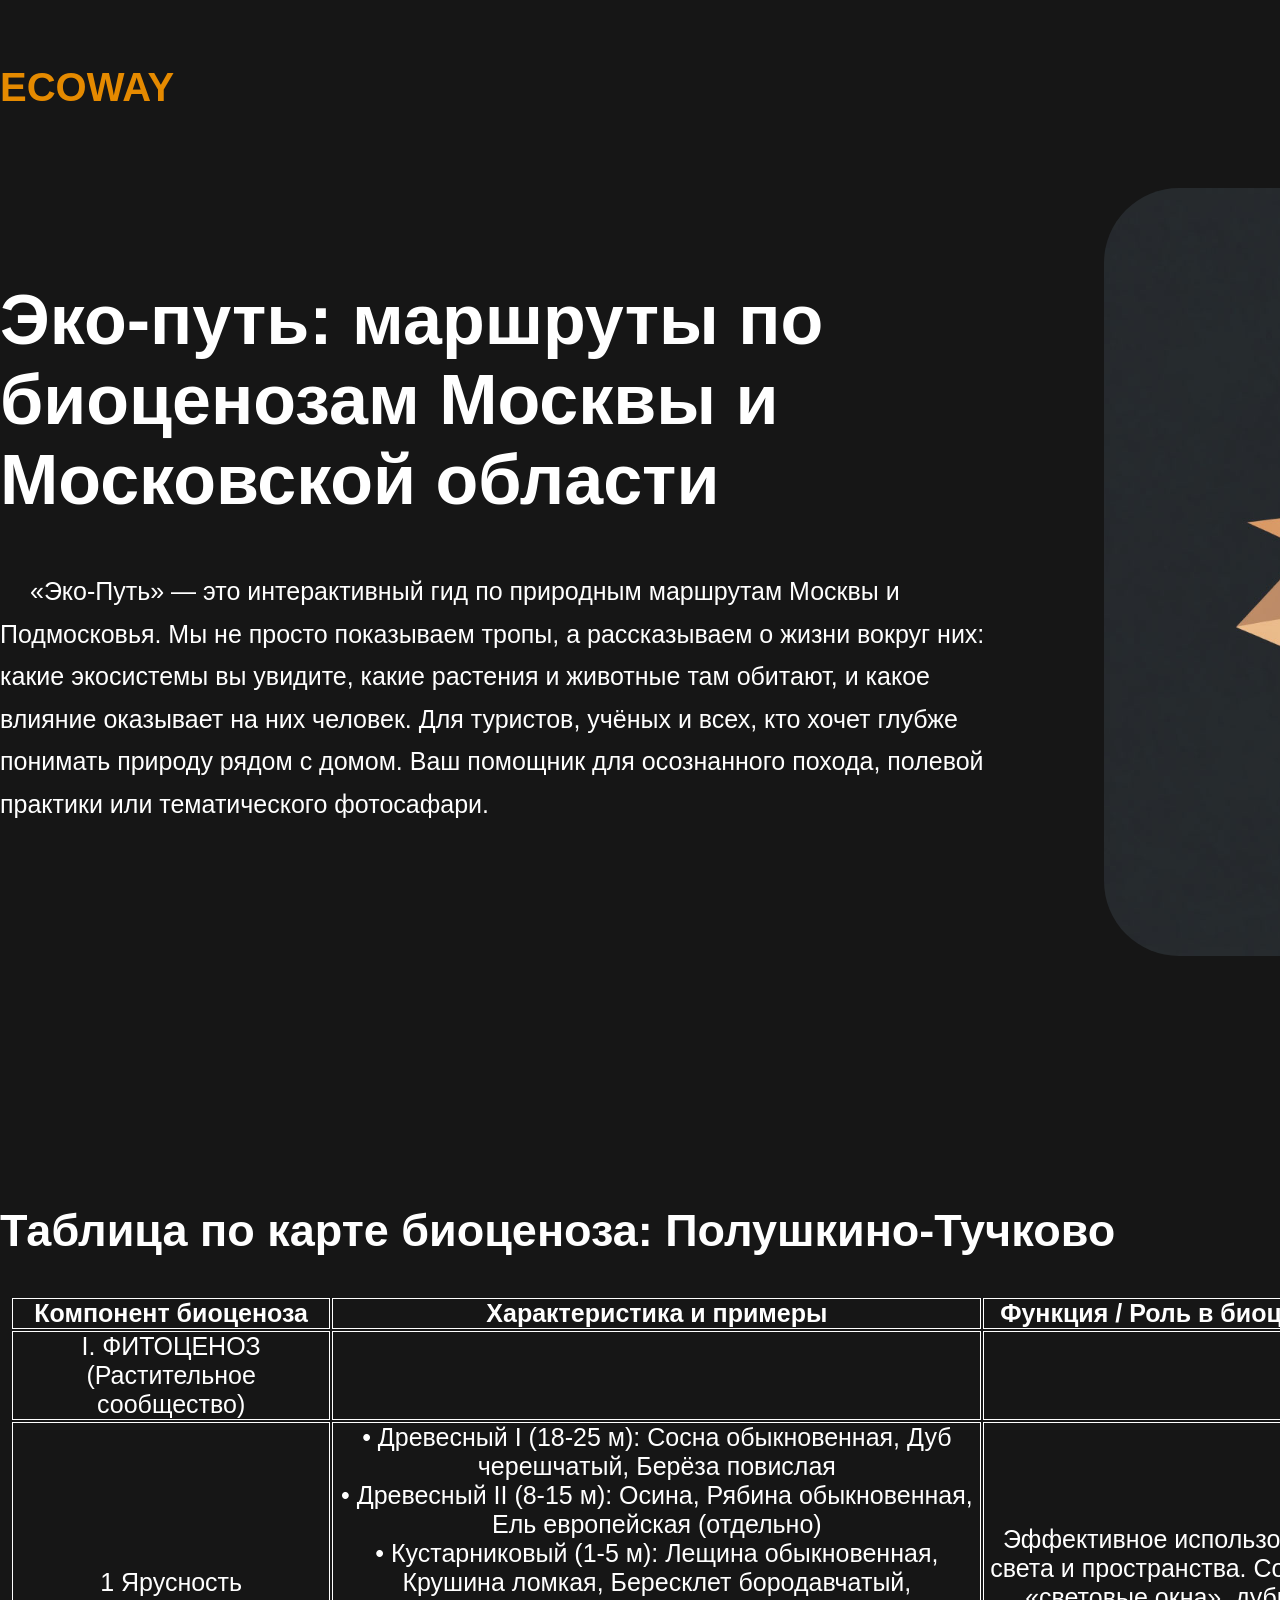
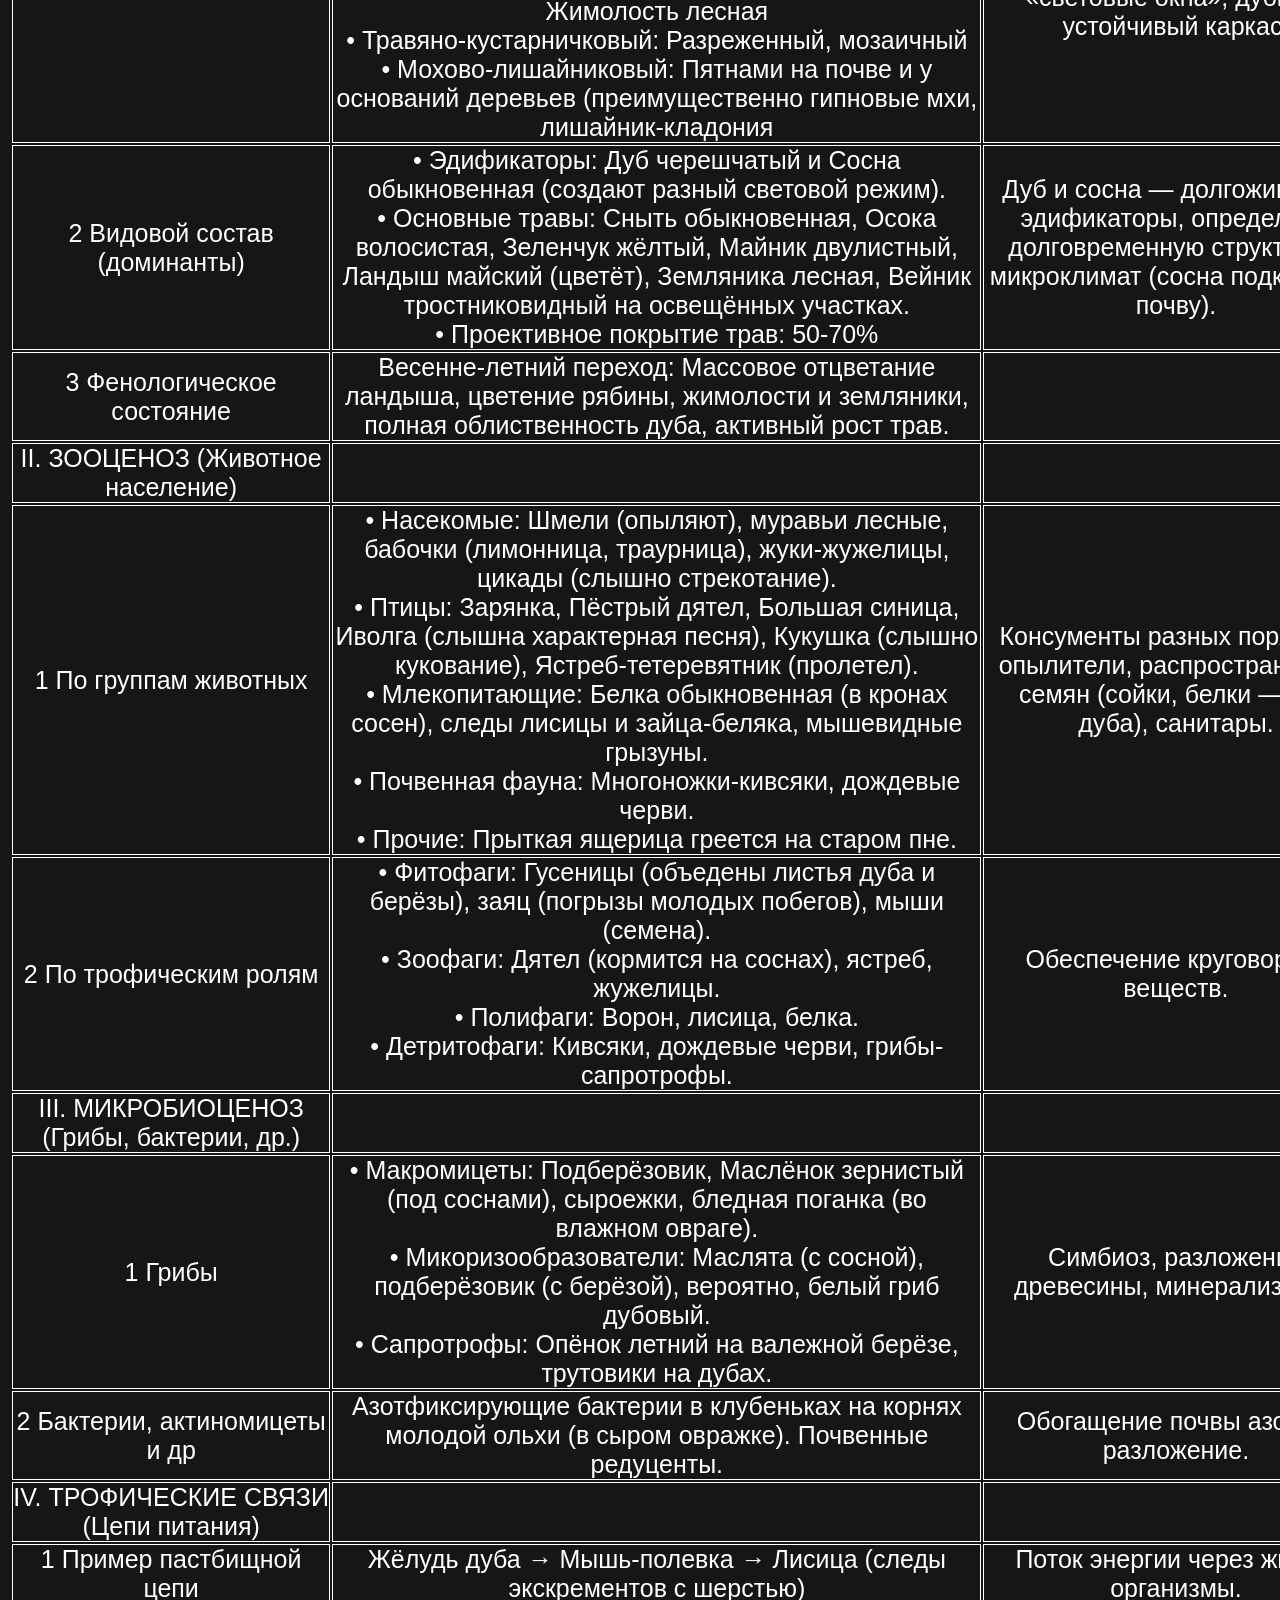
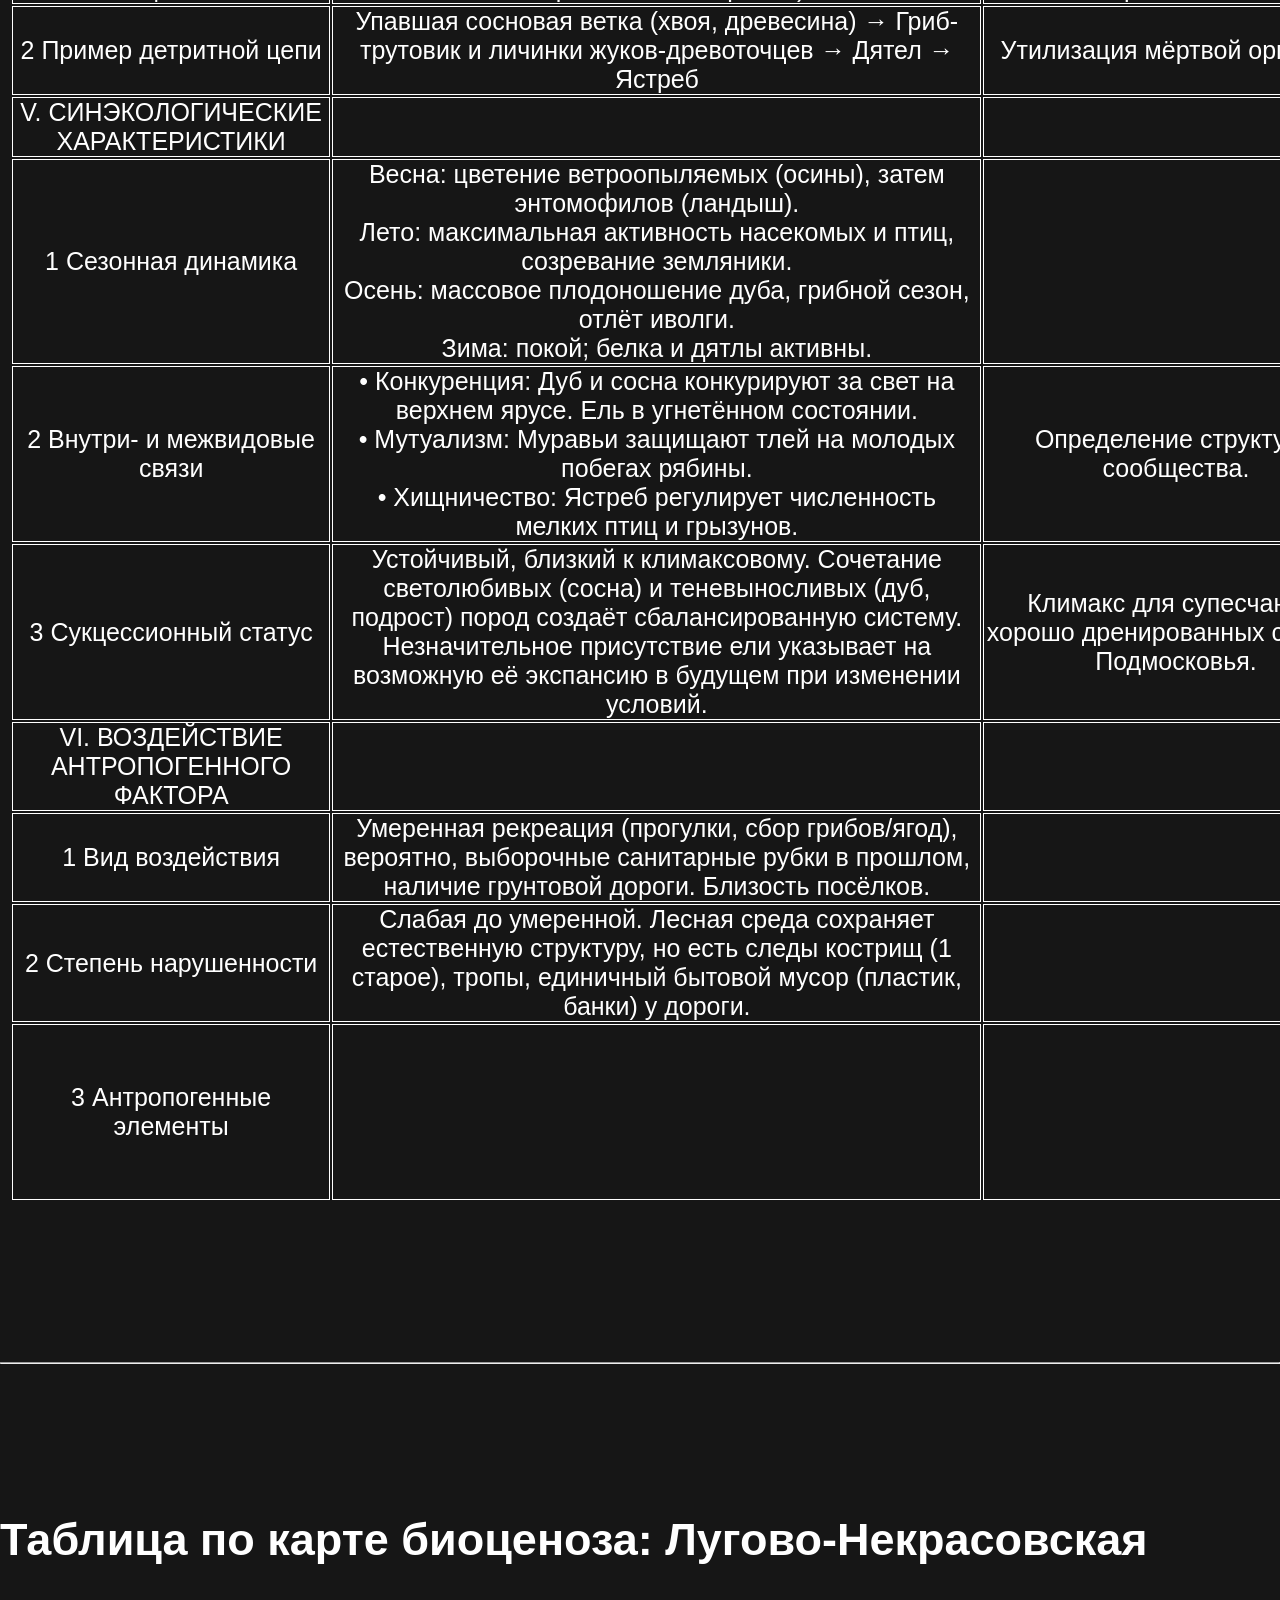
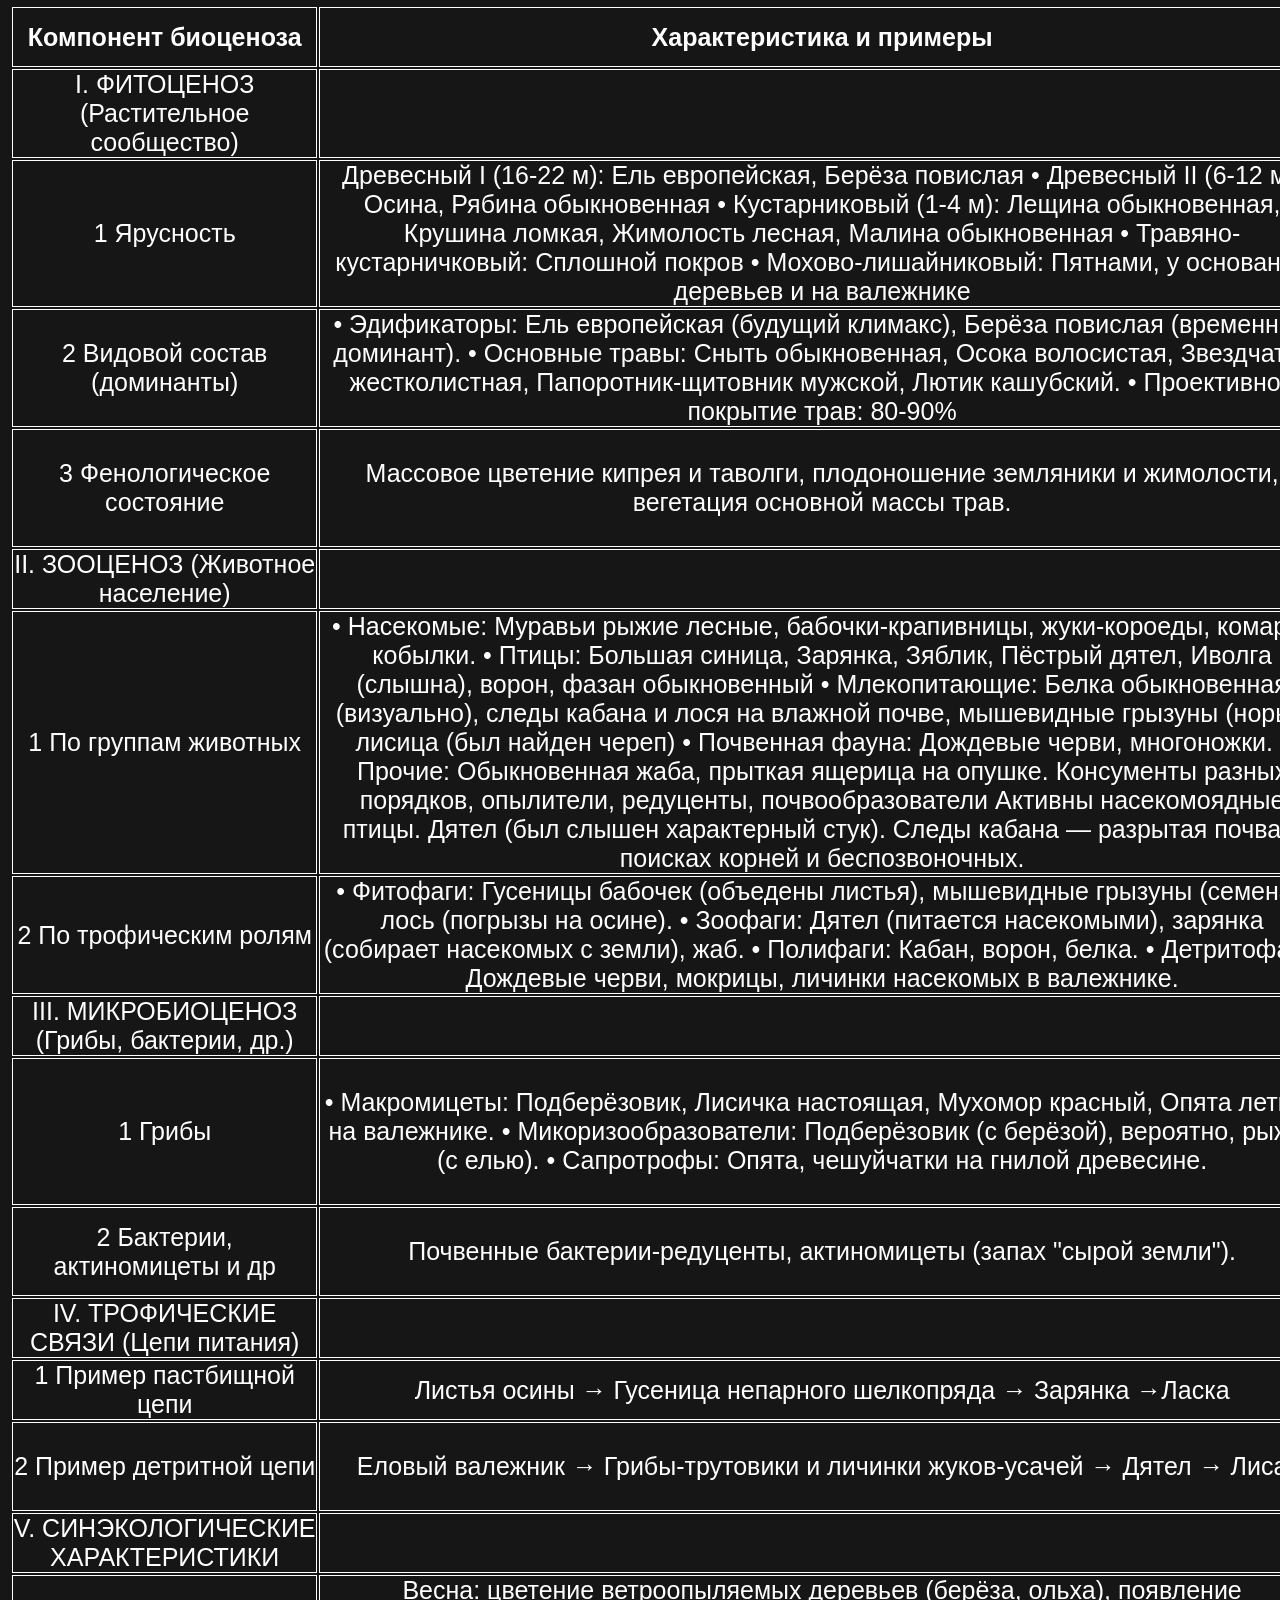
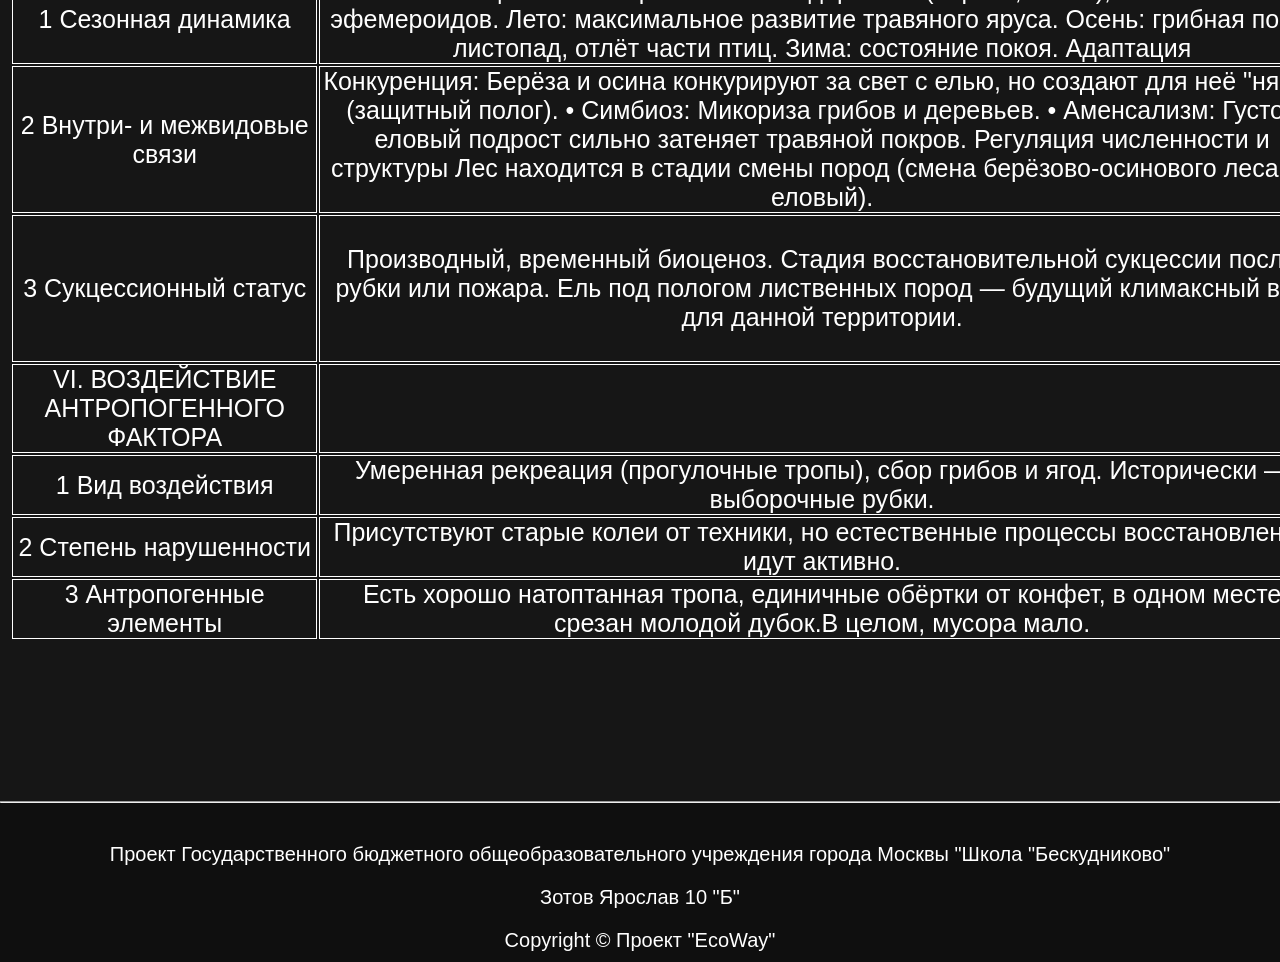
<file: index.html>
<!DOCTYPE html>
<html lang="ru">
<head>
	<meta charset="utf-8">
	<meta name="viewport" content="width=device-width, initial-scale=1.0">
	<title>EcoWay</title>
	<link rel="stylesheet" href="index.css"> 
	<link rel="icon" href="IMG/ico1.png">
</head>
<body>
	<div class="wrapper">
	<header class="container">
		<a href="index.html"><span class="EcoWay">ecoway</span></a>
	</header>



	<div class="container hero">
		<div class="hero--info">
			
			<h1>Эко-путь: маршруты по биоценозам Москвы и Московской области</h1>
			<p>«Эко-Путь» — это интерактивный гид по природным маршрутам Москвы и Подмосковья. Мы не просто показываем тропы, а рассказываем о жизни вокруг них: какие экосистемы вы увидите, какие растения и животные там обитают, и какое влияние оказывает на них человек. Для туристов, учёных и всех, кто хочет глубже понимать природу рядом с домом. Ваш помощник для осознанного похода, полевой практики или тематического фотосафари.</p>

		</div>
		<img src="IMG/icon.jfif">
	</div>



	<div class="container table1">

		<a href="download1.html" class="btn">СКАЧАТЬ</a>
		<h3>Таблица по карте биоценоза: Полушкино-Тучково</h3>

		<br>
		<table class="container table">
			<thead>
				<tr>
				<th>Компонент биоценоза</th>
				<th>Характеристика и примеры</th>
				<th>Функция / Роль в биоценозе</th>
				<th>Примечания / Взаимосвязи</th>
			</tr>
			</thead>

			<tbody>
			<tr>
				<td>I. ФИТОЦЕНОЗ (Растительное сообщество)</td>
				<td></td>
				<td></td>
				<td></td>
			</tr>

			<tr>
				<td>1 Ярусность</td>
				<td>• Древесный I (18-25 м): Сосна обыкновенная, Дуб черешчатый, Берёза повислая<br>• Древесный II (8-15 м): Осина, Рябина обыкновенная, Ель европейская (отдельно)<br>• Кустарниковый (1-5 м): Лещина обыкновенная, Крушина ломкая, Бересклет бородавчатый, Жимолость лесная<br>• Травяно-кустарничковый: Разреженный, мозаичный<br>• Мохово-лишайниковый: Пятнами на почве и у оснований деревьев (преимущественно гипновые мхи, лишайник-кладония</td>
				<td>Эффективное использование света и пространства. Сосны — «световые окна», дубы — устойчивый каркас.</td>
				<td>Сосны и дубы расположены разреженно, создавая «парковый» вид. Под пологом дуба травяной покров беднее.</td>
			</tr>

			<tr>
				<td>2 Видовой состав (доминанты)</td>
				<td>• Эдификаторы: Дуб черешчатый и Сосна обыкновенная (создают разный световой режим).<br>• Основные травы: Сныть обыкновенная, Осока волосистая, Зеленчук жёлтый, Майник двулистный, Ландыш майский (цветёт), Земляника лесная, Вейник тростниковидный на освещённых участках.<br>• Проективное покрытие трав: 50-70% </td>
				<td>Дуб и сосна — долгоживущие эдификаторы, определяют долговременную структуру и микроклимат (сосна подкисляет почву).</td>
				<td>Наличие ландыша и зеленчука указывает на хорошее увлажнение и относительно богатые почвы. Сныть доминирует в микропонижениях.</td>
			</tr>

			<tr>
				<td>3 Фенологическое состояние </td>
				<td>Весенне-летний переход: Массовое отцветание ландыша, цветение рябины, жимолости и земляники, полная облиственность дуба, активный рост трав.  </td>
				<td></td>
				<td></td>
			</tr>







			<tr>
				<td>II. ЗООЦЕНОЗ (Животное население)</td>
				<td></td>
				<td></td>
				<td></td>
			</tr>

			<tr>
				<td>1 По группам животных</td>
				<td>• Насекомые: Шмели (опыляют), муравьи лесные, бабочки (лимонница, траурница), жуки-жужелицы, цикады (слышно стрекотание).<br>• Птицы: Зарянка, Пёстрый дятел, Большая синица, Иволга (слышна характерная песня), Кукушка (слышно кукование), Ястреб-тетеревятник (пролетел).<br>• Млекопитающие: Белка обыкновенная (в кронах сосен), следы лисицы и зайца-беляка, мышевидные грызуны.<br>• Почвенная фауна: Многоножки-кивсяки, дождевые черви.<br>• Прочие: Прыткая ящерица греется на старом пне.</td>
				<td>Консументы разных порядков, опылители, распространители семян (сойки, белки — для дуба), санитары. </td>
				<td></td>
			</tr>

			<tr>
				<td>2 По трофическим ролям</td>
				<td>• Фитофаги: Гусеницы (объедены листья дуба и берёзы), заяц (погрызы молодых побегов), мыши (семена).<br>• Зоофаги: Дятел (кормится на соснах), ястреб, жужелицы.<br>• Полифаги: Ворон, лисица, белка.<br>• Детритофаги: Кивсяки, дождевые черви, грибы-сапротрофы.</td>
				<td>Обеспечение круговорота веществ.</td>
				<td>Хорошо видны копушки кабана в поисках личинок и корней, но самих животных не замечено.</td>
			</tr>




			<tr>
				<td>III. МИКРОБИОЦЕНОЗ (Грибы, бактерии, др.)</td>
				<td></td>
				<td></td>
				<td></td>
			</tr>

			<tr>
				<td>1 Грибы</td>
				<td>• Макромицеты: Подберёзовик, Маслёнок зернистый (под соснами), сыроежки, бледная поганка (во влажном овраге).<br>• Микоризообразователи: Маслята (с сосной), подберёзовик (с берёзой), вероятно, белый гриб дубовый.<br>• Сапротрофы: Опёнок летний на валежной берёзе, трутовики на дубах.</td>
				<td>Симбиоз, разложение древесины, минерализация</td>
				<td>Трутовики на живых дубах указывают на их возраст и естественное ослабление.</td>
			</tr>

			<tr>
				<td>2 Бактерии, актиномицеты и др</td>
				<td>Азотфиксирующие бактерии в клубеньках на корнях молодой ольхи (в сыром овражке). Почвенные редуценты.</td>
				<td>Обогащение почвы азотом, разложение.</td>
				<td></td>
			</tr>






			<tr>
				<td>IV. ТРОФИЧЕСКИЕ СВЯЗИ (Цепи питания)</td>
				<td></td>
				<td></td>
				<td></td>
			</tr>

			<tr>
				<td>1 Пример пастбищной цепи</td>
				<td>Жёлудь дуба → Мышь-полевка → Лисица (следы экскрементов с шерстью)</td>
				<td>Поток энергии через живые организмы.</td>
				<td>Классическая цепь для дубрав.</td>
			</tr>

			<tr>
				<td>2 Пример детритной цепи</td>
				<td>Упавшая сосновая ветка (хвоя, древесина) → Гриб-трутовик и личинки жуков-древоточцев → Дятел → Ястреб</td>
				<td>Утилизация мёртвой органики</td>
				<td>Валежник служит «детским садом» и кормовой базой для многих видов.</td>
			</tr>





			<tr>
				<td>V. СИНЭКОЛОГИЧЕСКИЕ ХАРАКТЕРИСТИКИ</td>
				<td></td>
				<td></td>
				<td></td>
			</tr>

			<tr>
				<td>1 Сезонная динамика</td>
				<td>Весна: цветение ветроопыляемых (осины), затем энтомофилов (ландыш).<br>Лето: максимальная активность насекомых и птиц, созревание земляники.<br>Осень: массовое плодоношение дуба, грибной сезон, отлёт иволги.<br>Зима: покой; белка и дятлы активны.</td>
				<td></td>
				<td>Ярко выраженная сезонность. </td>
			</tr>

			<tr>
				<td>2 Внутри- и межвидовые связи</td>
				<td>• Конкуренция: Дуб и сосна конкурируют за свет на верхнем ярусе. Ель в угнетённом состоянии.<br>• Мутуализм: Муравьи защищают тлей на молодых побегах рябины.<br>• Хищничество: Ястреб регулирует численность мелких птиц и грызунов.</td>
				<td>Определение структуры сообщества.</td>
				<td>Сообщество относительно стабильно благодаря долгоживущим дубам и соснам.</td>
			</tr>

			<tr>
				<td>3 Сукцессионный статус</td>
				<td>Устойчивый, близкий к климаксовому. Сочетание светолюбивых (сосна) и теневыносливых (дуб, подрост) пород создаёт сбалансированную систему. Незначительное присутствие ели указывает на возможную её экспансию в будущем при изменении условий. </td>
				<td>Климакс для супесчаных, хорошо дренированных склонов Подмосковья. </td>
				<td>Лес имеет сложную возрастную структуру, что свидетельствует об отсутствии катастрофических нарушений в недавнем прошлом.</td>
			</tr>




			<tr>
				<td>VI. ВОЗДЕЙСТВИЕ АНТРОПОГЕННОГО ФАКТОРА</td>
				<td></td>
				<td></td>
				<td></td>
			</tr>

			<tr>
				<td>1 Вид воздействия</td>
				<td>Умеренная рекреация (прогулки, сбор грибов/ягод), вероятно, выборочные санитарные рубки в прошлом, наличие грунтовой дороги. Близость посёлков.</td>
				<td></td>
				<td></td>
			</tr>

			<tr>
				<td>2 Степень нарушенности</td>
				<td>Слабая до умеренной. Лесная среда сохраняет естественную структуру, но есть следы кострищ (1 старое), тропы, единичный бытовой мусор (пластик, банки) у дороги.</td>
				<td></td>
				<td></td>
			</tr>

			<tr>
				<td>3 Антропогенные элементы</td>
				<td></td>
				<td></td>
				<td> Чужеродный вид (борщевик) представляет угрозу биоразнообразию опушек. Фрагмент рыболовной сети на ветвях (следы паводка). Старая грунтовая лесовозная дорога, заросшая по краям иван-чаем. На опушке — заросли борщевика Сосновского (видны, но не массово).</td>
			</tr>


			</tbody>
		</table>
	</div>

	<hr>

	<div class="container table1">

		<a href="download2.html" class="btn">СКАЧАТЬ</a>
		<h3>Таблица по карте биоценоза: Лугово-Некрасовская</h3>
		<br>

		<table class="container table">
			<thead>
				<tr>
				<th>Компонент биоценоза</th>
				<th>Характеристика и примеры</th>
				<th>Функция / Роль в биоценозе</th>
				<th>Примечания / Взаимосвязи</th>
			</tr>
			</thead>

			<tbody>
			<tr>
				<td>I. ФИТОЦЕНОЗ (Растительное сообщество)</td>
				<td></td>
				<td></td>
				<td></td>
			</tr>

			<tr>
				<td>1 Ярусность</td>
				<td>Древесный I (16-22 м): Ель европейская, Берёза повислая • Древесный II (6-12 м): Осина, Рябина обыкновенная • Кустарниковый (1-4 м): Лещина обыкновенная, Крушина ломкая, Жимолость лесная, Малина обыкновенная • Травяно-кустарничковый: Сплошной покров • Мохово-лишайниковый: Пятнами, у оснований деревьев и на валежнике</td>
				<td>Пространственная организация, использование ресурсов</td>
				<td></td>
			</tr>

			<tr>
				<td>2 Видовой состав (доминанты)</td>
				<td>• Эдификаторы: Ель европейская (будущий климакс), Берёза повислая (временный доминант). • Основные травы: Сныть обыкновенная, Осока волосистая, Звездчатка жестколистная, Папоротник-щитовник мужской, Лютик кашубский. • Проективное покрытие трав: 80-90%</td>
				<td>Создание внутренней среды, определение структуры</td>
				<td></td>
			</tr>

			<tr>
				<td>3 Фенологическое состояние </td>
				<td>Массовое цветение кипрея и таволги, плодоношение земляники и жимолости, вегетация основной массы трав.</td>
				<td></td>
				<td>Сныть и осока — индикаторы влажных богатых почв. На освещённых участках — кипрей, таволга.</td>
			</tr>







			<tr>
				<td>II. ЗООЦЕНОЗ (Животное население)</td>
				<td></td>
				<td></td>
				<td></td>
			</tr>

			<tr>
				<td>1 По группам животных</td>
				<td>• Насекомые: Муравьи рыжие лесные, бабочки-крапивницы, жуки-короеды, комары, кобылки. • Птицы: Большая синица, Зарянка, Зяблик, Пёстрый дятел, Иволга (слышна), ворон, фазан обыкновенный • Млекопитающие: Белка обыкновенная (визуально), следы кабана и лося на влажной почве, мышевидные грызуны (норы), лисица (был найден череп) • Почвенная фауна: Дождевые черви, многоножки. • Прочие: Обыкновенная жаба, прыткая ящерица на опушке. Консументы разных порядков, опылители, редуценты, почвообразователи Активны насекомоядные птицы. Дятел (был слышен характерный стук). Следы кабана — разрытая почва в поисках корней и беспозвоночных.</td>
				<td>Консументы разных порядков, опылители, редуценты, почвообразователи.</td>
				<td></td>
			</tr>

			<tr>
				<td>2 По трофическим ролям</td>
				<td>• Фитофаги: Гусеницы бабочек (объедены листья), мышевидные грызуны (семена), лось (погрызы на осине). • Зоофаги: Дятел (питается насекомыми), зарянка (собирает насекомых с земли), жаб. • Полифаги: Кабан, ворон, белка. • Детритофаги: Дождевые черви, мокрицы, личинки насекомых в валежнике.</td>
				<td>Обеспечение круговорота веществ и потока энергии </td>
				<td></td>
			</tr>




			<tr>
				<td>III. МИКРОБИОЦЕНОЗ (Грибы, бактерии, др.)</td>
				<td></td>
				<td></td>
				<td></td>
			</tr>

			<tr>
				<td>1 Грибы</td>
				<td>• Макромицеты: Подберёзовик, Лисичка настоящая, Мухомор красный, Опята летние на валежнике. • Микоризообразователи: Подберёзовик (с берёзой), вероятно, рыжик (с елью). • Сапротрофы: Опята, чешуйчатки на гнилой древесине.</td>
				<td>Разложение органики, симбиоз с растениями (микориза), паразитизм</td>
				<td>Обилие грибов-сапротрофов указывает на большое количество мёртвой древесины (естественный процесс).</td>
			</tr>

			<tr>
				<td>2 Бактерии, актиномицеты и др</td>
				<td>Почвенные бактерии-редуценты, актиномицеты (запах "сырой земли").</td>
				<td>Редуценты, азотфиксаторы, минерализация </td>
				<td></td>
			</tr>






			<tr>
				<td>IV. ТРОФИЧЕСКИЕ СВЯЗИ (Цепи питания)</td>
				<td></td>
				<td></td>
				<td></td>
			</tr>

			<tr>
				<td>1 Пример пастбищной цепи</td>
				<td>Листья осины → Гусеница непарного шелкопряда → Зарянка →Ласка</td>
				<td>Поток энергии от солнца через живые организмы</td>
				<td></td>
			</tr>

			<tr>
				<td>2 Пример детритной цепи</td>
				<td>Еловый валежник → Грибы-трутовики и личинки жуков-усачей → Дятел → Лиса</td>
				<td>Утилизация мёртвого органического вещества</td>
				<td>Валежник — ключевой элемент для биоразнообразия.</td>
			</tr>





			<tr>
				<td>V. СИНЭКОЛОГИЧЕСКИЕ ХАРАКТЕРИСТИКИ</td>
				<td></td>
				<td></td>
				<td></td>
			</tr>

			<tr>
				<td>1 Сезонная динамика</td>
				<td>Весна: цветение ветроопыляемых деревьев (берёза, ольха), появление эфемероидов. Лето: максимальное развитие травяного яруса. Осень: грибная пора, листопад, отлёт части птиц. Зима: состояние покоя. Адаптация</td>
				<td>Адаптация к циклам</td>
				<td></td>
			</tr>

			<tr>
				<td>2 Внутри- и межвидовые связи</td>
				<td>Конкуренция: Берёза и осина конкурируют за свет с елью, но создают для неё "няню" (защитный полог). • Симбиоз: Микориза грибов и деревьев. • Аменсализм: Густой еловый подрост сильно затеняет травяной покров. Регуляция численности и структуры Лес находится в стадии смены пород (смена берёзово-осинового леса на еловый).</td>
				<td>Регуляция численности и структуры сообщества </td>
				<td></td>
			</tr>

			<tr>
				<td>3 Сукцессионный статус</td>
				<td>Производный, временный биоценоз. Стадия восстановительной сукцессии после рубки или пожара. Ель под пологом лиственных пород — будущий климаксный вид для данной территории.</td>
				<td>Устойчивость и направление развития </td>
				<td>Типичная картина для Подмосковья: леса, восстанавливающиеся после хозяйственного воздействия XX века</td>
			</tr>




			<tr>
				<td>VI. ВОЗДЕЙСТВИЕ АНТРОПОГЕННОГО ФАКТОРА</td>
				<td></td>
				<td></td>
				<td></td>
			</tr>

			<tr>
				<td>1 Вид воздействия</td>
				<td>Умеренная рекреация (прогулочные тропы), сбор грибов и ягод. Исторически — выборочные рубки.</td>
				<td></td>
				<td></td>
			</tr>

			<tr>
				<td>2 Степень нарушенности</td>
				<td>Присутствуют старые колеи от техники, но естественные процессы восстановления идут активно.</td>
				<td></td>
				<td></td>
			</tr>

			<tr>
				<td>3 Антропогенные элементы</td>
				<td>Есть хорошо натоптанная тропа, единичные обёртки от конфет, в одном месте срезан молодой дубок.В целом, мусора мало.</td>
				<td></td>
				<td></td>
			</tr>


			</tbody>
		</table>


	</div>


</div>


<hr>
</div>
	<footer>
		<p>Проект Государственного бюджетного общеобразовательного учреждения города Москвы "Школа "Бескудниково"</p>
		<p>Зотов Ярослав 10 "Б"</p>
		<p>Copyright © Проект "EcoWay"</p>
	</footer>
</body>
</html>
</file>
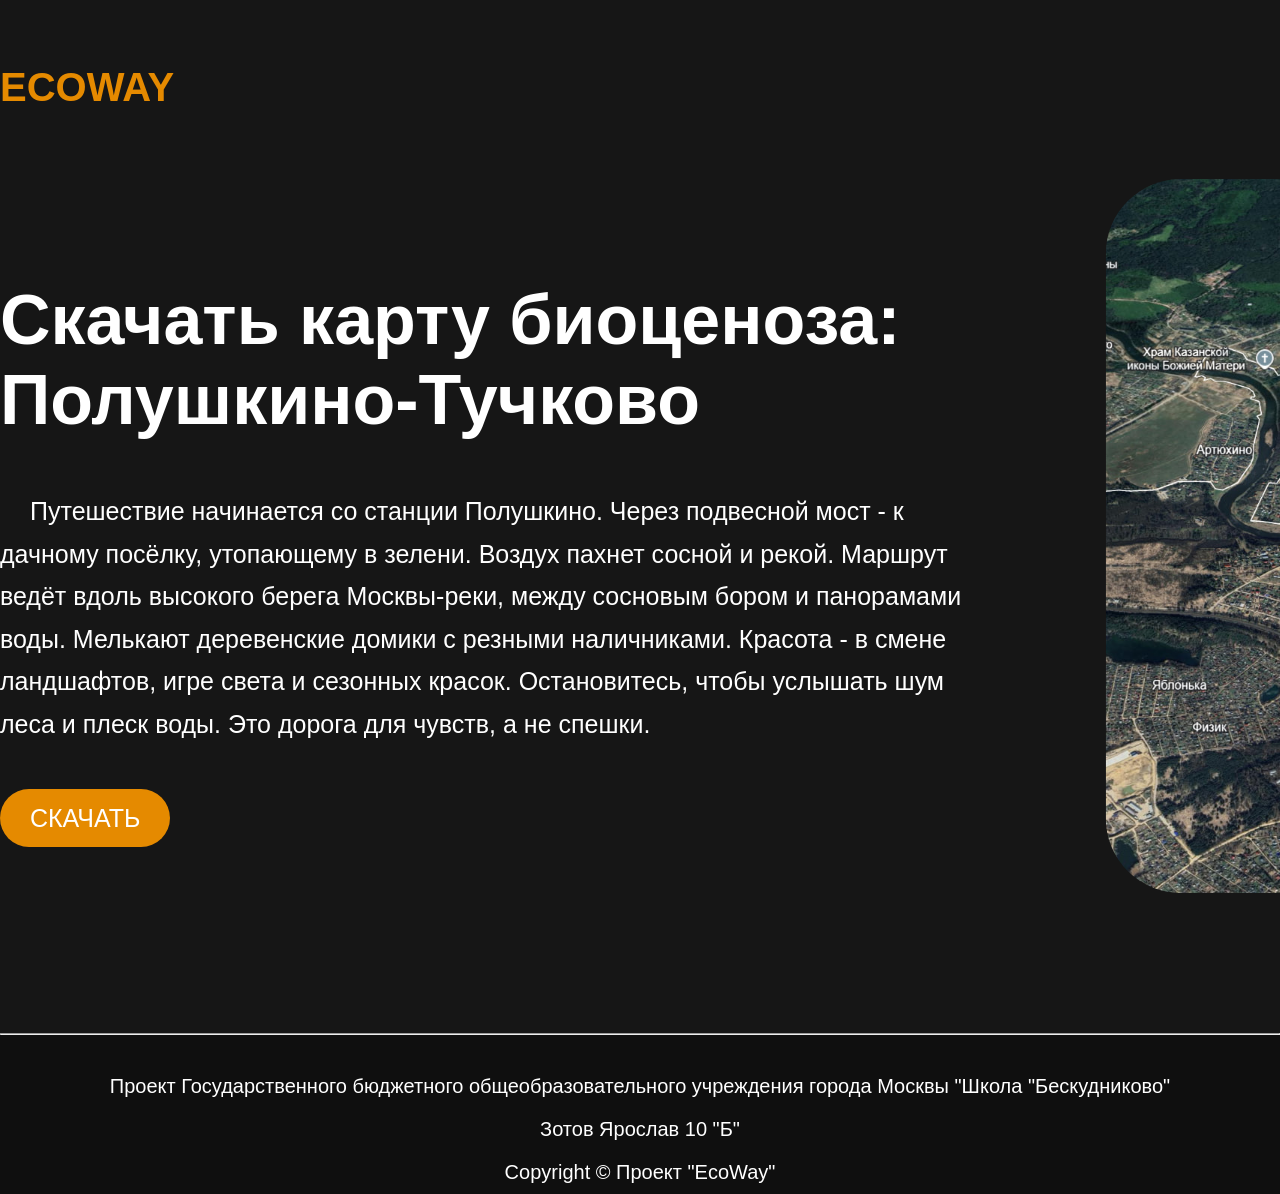
<file: download1.html>
<!DOCTYPE html>
<html lang="ru">
<head>
	<meta charset="utf-8">
	<meta name="viewport" content="width=device-width, initial-scale=1">
	<title>EcoWay</title>
	<link rel="stylesheet" href="index.css"> 
	<link rel="icon" href="IMG/ico1.png">
</head>
<body>
	<div class="wrapper">
	<header class="container">
		<a href="index.html"><span class="EcoWay">ecoway</span></a>
	</header>


	<div class="container hero">
		<div class="hero--info">
			
			<h1>Скачать карту биоценоза: Полушкино-Тучково</h1>
			<p>Путешествие начинается со станции Полушкино. Через подвесной мост - к дачному посёлку, утопающему в зелени. Воздух пахнет сосной и рекой. Маршрут ведёт вдоль высокого берега Москвы-реки, между сосновым бором и панорамами воды. Мелькают деревенские домики с резными наличниками. Красота - в смене ландшафтов, игре света и сезонных красок. Остановитесь, чтобы услышать шум леса и плеск воды. Это дорога для чувств, а не спешки.</p>
			<br>
			<a class="btn" href="IMG/file1.zip" download="IMG/file1.zip">СКАЧАТЬ</a>
		</div>
		<img src="IMG/map1.jpg">
	</div>



<hr>
</div>
	<footer>
		<p>Проект Государственного бюджетного общеобразовательного учреждения города Москвы "Школа "Бескудниково"</p>
		<p>Зотов Ярослав 10 "Б"</p>
		<p>Copyright © Проект "EcoWay"</p>
	</footer>
</body>
</html>
</file>
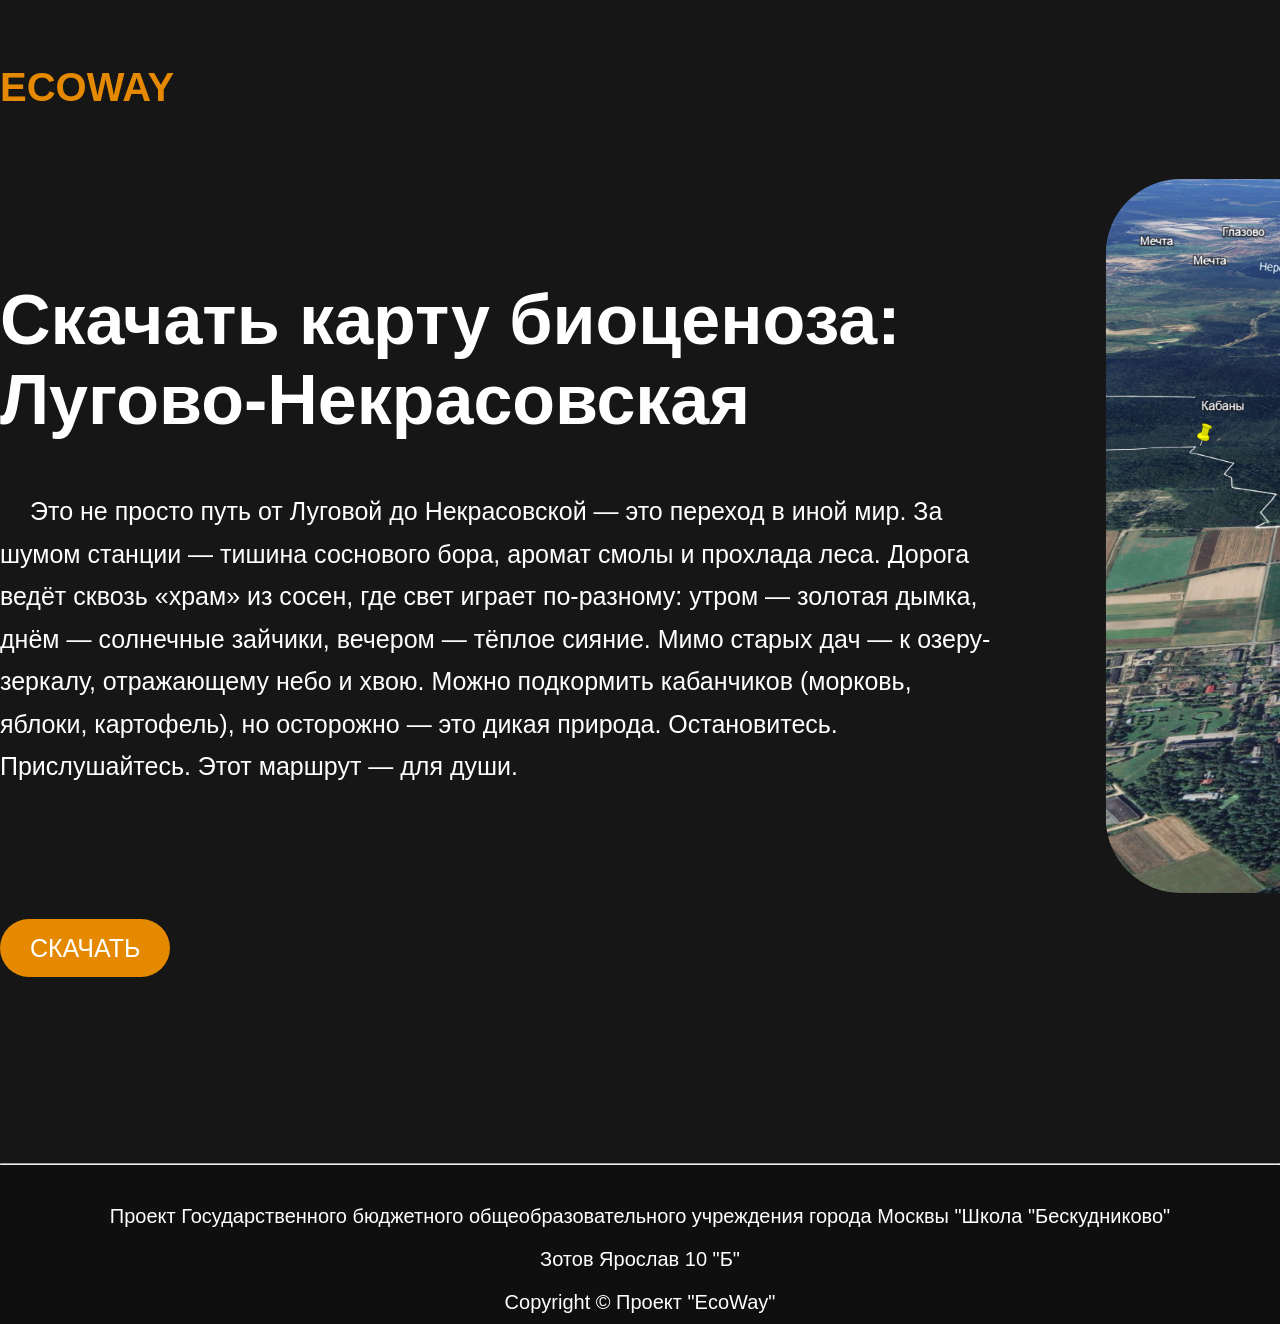
<file: download2.html>
<!DOCTYPE html>
<html lang="ru">
<head>
	<meta charset="utf-8">
	<meta name="viewport" content="width=device-width, initial-scale=1">
	<title>EcoWay</title>
	<link rel="stylesheet" href="index.css"> 
	<link rel="icon" href="IMG/ico1.png">
</head>
<body>
	<div class="wrapper">
	<header class="container">
		<a href="index.html"><span class="EcoWay">ecoway</span></a>
	</header>


	<div class="container hero">
		<div class="hero--info">
			
			<h1>Скачать карту биоценоза: Лугово-Некрасовская</h1>
			<p>Это не просто путь от Луговой до Некрасовской — это переход в иной мир. За шумом станции — тишина соснового бора, аромат смолы и прохлада леса. Дорога ведёт сквозь «храм» из сосен, где свет играет по-разному: утром — золотая дымка, днём — солнечные зайчики, вечером — тёплое сияние. Мимо старых дач — к озеру-зеркалу, отражающему небо и хвою. Можно подкормить кабанчиков (морковь, яблоки, картофель), но осторожно — это дикая природа. Остановитесь. Прислушайтесь. Этот маршрут — для души.</p>
			<br>
			<br>
			<br>
			<br>
			<a class="btn download2" href="IMG/file2.zip" download="IMG/file2.zip">СКАЧАТЬ</a>
		</div>
		<img src="IMG/map2.png">
	</div>



<hr>
</div>
	<footer>
		<p>Проект Государственного бюджетного общеобразовательного учреждения города Москвы "Школа "Бескудниково"</p>
		<p>Зотов Ярослав 10 "Б"</p>
		<p>Copyright © Проект "EcoWay"</p>
	</footer>
</body>
</html>
</file>
<file: index.css>
/*Основные настройки по умолчанию*/



* {
    margin: 0;
    padding: 0;
}


body {
    font-family: 'Helvetica Neue', Arial, sans-serif;
    font-weight: 400;
    font-size: 25px;
    color: white;
}


a {
    text-decoration: none;
}


img {
    max-width: 100%;
}


.wrapper {
    background: #161616;
    width: 100%;
}


.container {
    width: 2000px;
    margin: 0 auto;
}



/*Шапка и приветствующая страница*/



header {
    padding-top: 65px;
    padding-bottom: 100px;
    z-index: 2;
}


header .EcoWay {
    text-transform: uppercase;
    font-size: 40px;
    font-weight: 800;
    color: #e58a00;
}


.hero {
    padding-bottom: 200px;
    position: relative;
    z-index: 1;
}


.hero--info {
    width: 1000px;
    padding-top: 70px;
}


.hero--info h1 {
    font-size: 70px;
    font-weight: 600;
}


.hero--info p {
    font-weight: 500;
    line-height: 170%;
    margin: 30px 0px;
    text-indent: 30px;
    margin-top: 50px;
}


.btn {
    background: #e58a00;
    color: white;
    border-radius: 50px;
    padding: 15px 30px;
    border: 0;
    transition: all 500ms ease;
    font-size: 25px;
}


.btn:hover {
    cursor: pointer;
    transform: scale(1.1);
    background: #e56000;
    font-size: 25px;
}


.hero img {
    position: absolute;
    top: -150px;
    right: 0;
    scale: 0.75;
    border-radius: 100px;
}



/*Таблицы*/



.table1 {
    padding-top: 150px;
    padding-bottom: 150px;
}


.table1 h3 {
    font-weight: 600;
    font-size: 45px;
}


.table1 .btn {
    padding: 12px 23px;
    float: right;
    display: block;
}




.table {
    padding: 10px 10px;
    text-align: center;
}


.table th {
    border: 1px solid white;
}


.table td {
    border: 1px solid white;
}


/*Футер*/



footer {
    background-color: #0f0f0f;
    padding-top: 30px;
    text-align: center;
}


footer p {
    font-size: 20px;
    padding-bottom: 10px;
    padding-top: 10px;
}

/* =========================================
   ФИКС ТОЛЬКО ДЛЯ МОБИЛЬНЫХ (не трогает ПК)
   ========================================= */
@media (max-width: 900px) {
    html, body {
        width: 100%;
        max-width: 100vw;
        overflow-x: hidden; /* Убирает белую полосу справа */
    }

    .container {
        width: 100% !important; /* Перебивает жесткие 2000px */
        padding-left: 15px;
        padding-right: 15px;
        box-sizing: border-box;
    }

    /* Картинку ставим под текст, убираем абсолютное позиционирование */
    .hero img {
        position: static !important;
        scale: 1 !important;
        width: 100%;
        max-width: 100%;
        margin-top: 30px;
        border-radius: 30px;
        display: block;
    }

    .hero--info {
        width: 100% !important;
        max-width: 100% !important;
    }
    
    .hero--info h1 {
        font-size: 32px;
        line-height: 1.3;
    }
    
    .hero--info p {
        font-size: 18px;
        text-indent: 20px;
        margin-top: 20px;
    }

    /* Кнопка "СКАЧАТЬ" встает над таблицей */
    .table1 .btn {
        float: none !important;
        display: inline-block;
        margin-bottom: 20px;
    }

    .table1 {
        padding-top: 50px;
        padding-bottom: 50px;
        overflow-x: auto; /* Разрешаем скролл только для блока таблицы */
    }

    /* Таблица не ломает страницу, а скроллится внутри себя */
    table.table {
        display: block;
        overflow-x: auto;
        white-space: nowrap; 
        font-size: 14px;
    }
    
    .table th, .table td {
        padding: 8px;
        min-width: 120px; /* Чтобы колонки не сплющивались в кашу */
        vertical-align: top;
    }
}
</file>
